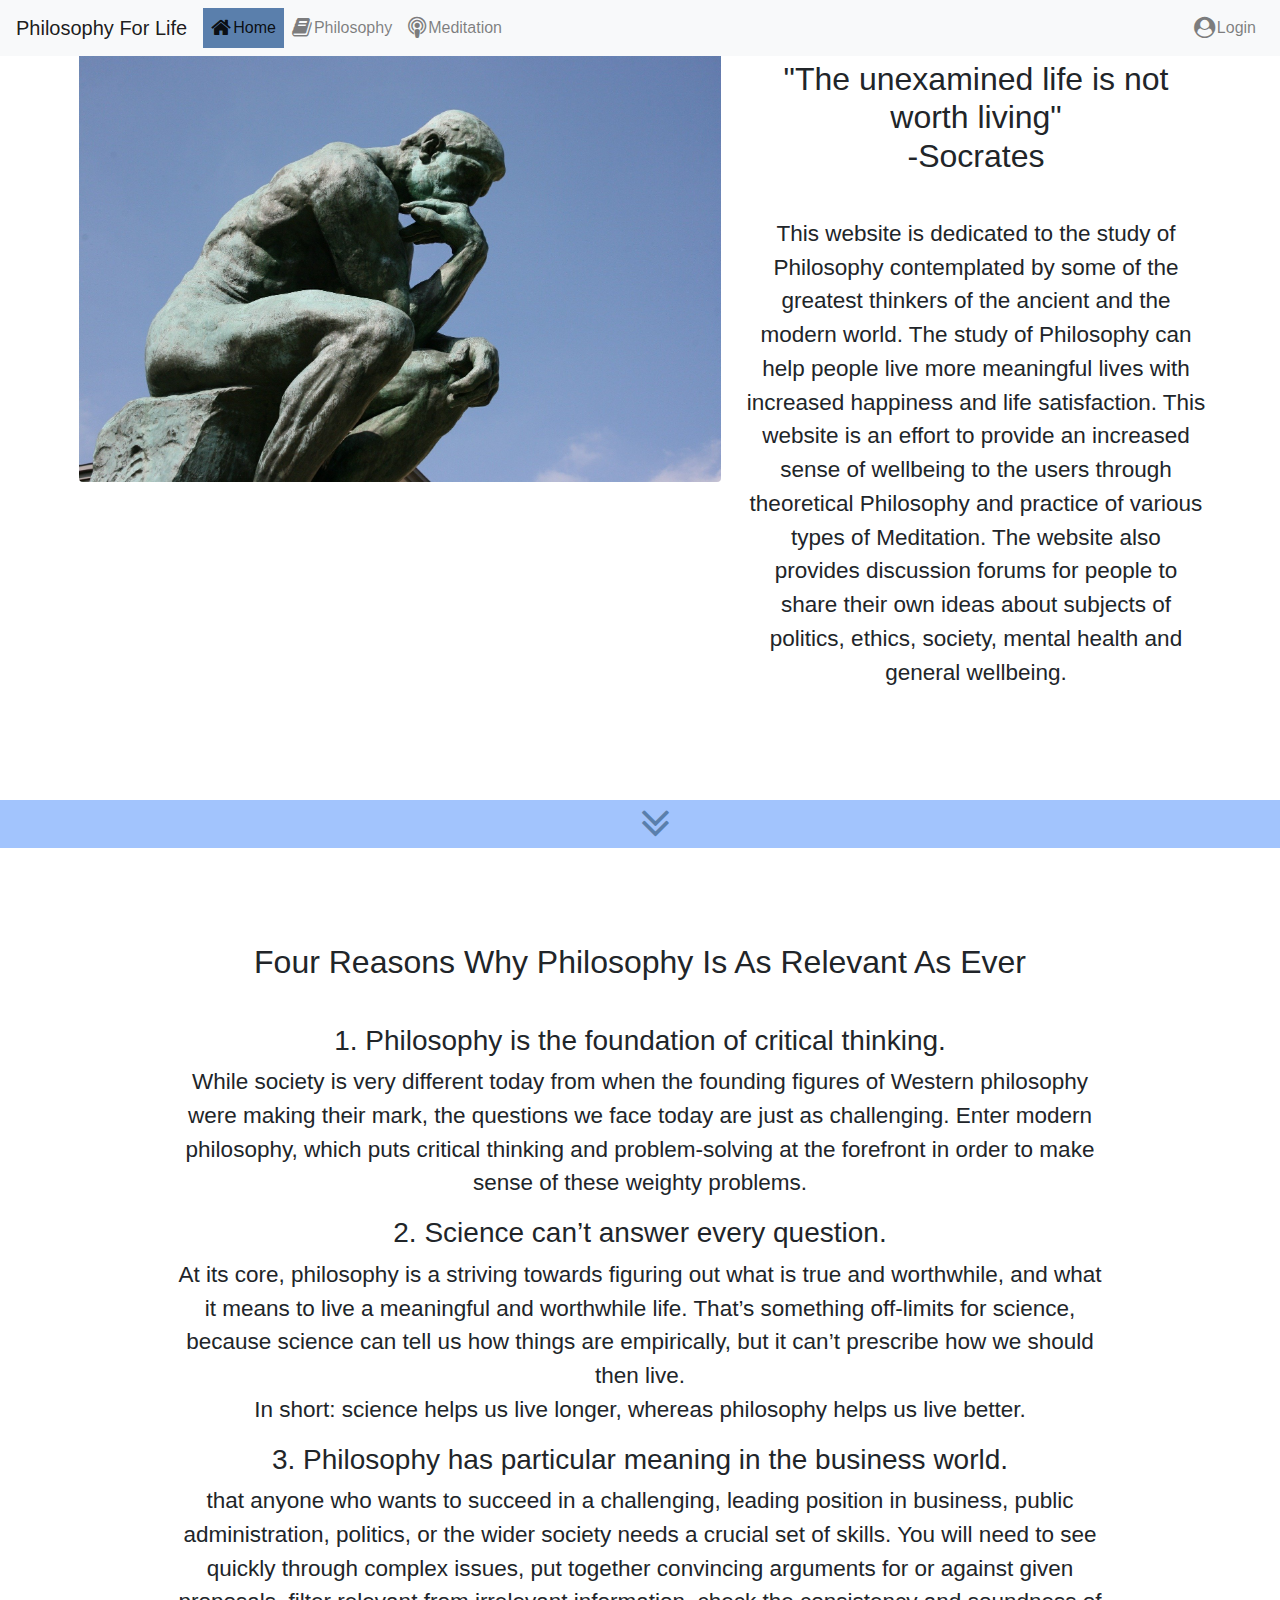
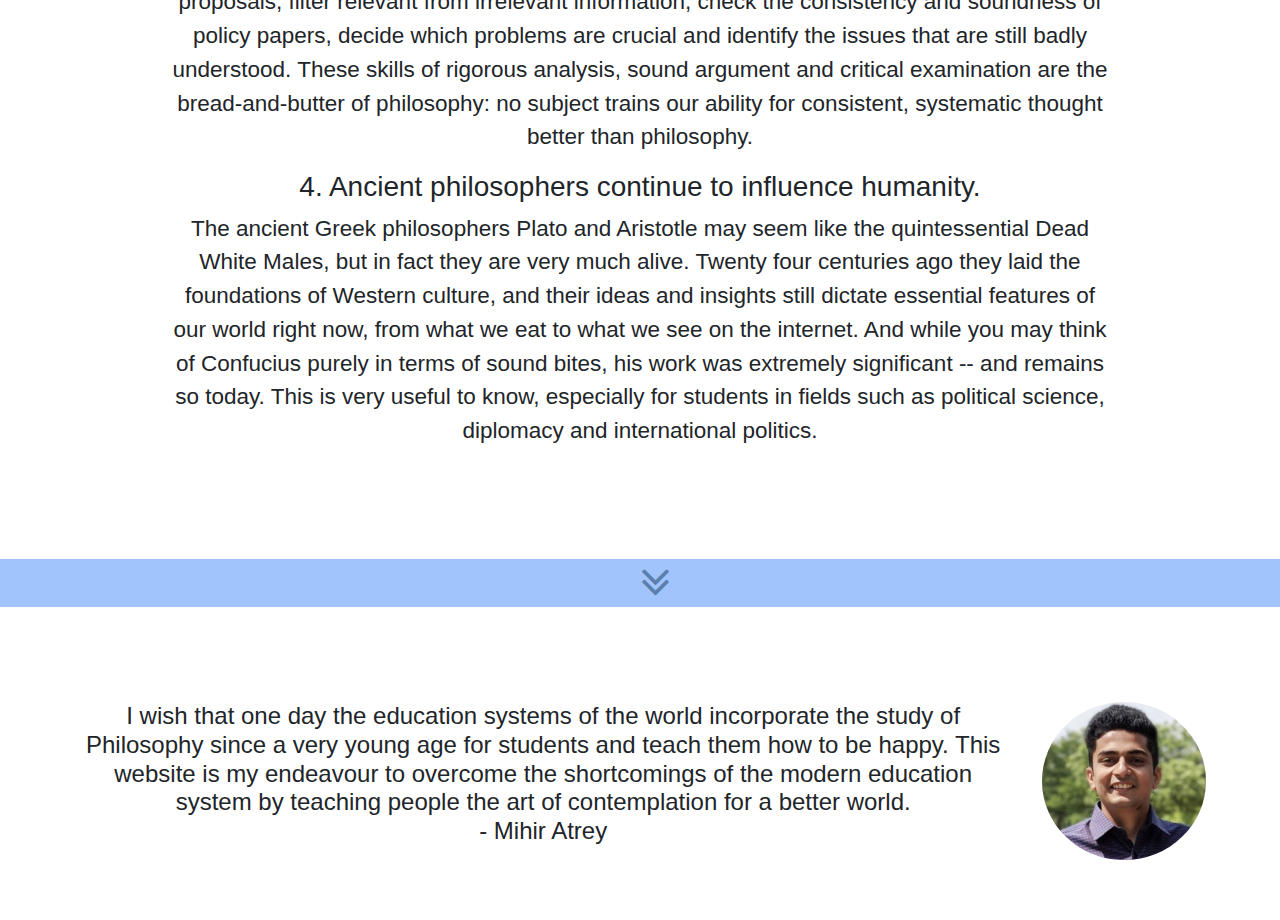
<file: index.html>
<!DOCTYPE html><html lang="en"><head><meta charset="UTF-8"><meta http-equiv="X-UA-Compatible" content="IE=edge"><meta name="viewport" content="width=device-width,initial-scale=1"><link rel="stylesheet" href="css/main.css"><title>Philosophy For Life</title></head><body><nav class="navbar navbar-expand-lg navbar-light bg-light fixed-top"><a class="navbar-brand">Philosophy For Life</a> <button class="navbar-toggler" type="button" data-toggle="collapse" data-target="#navbarSupportedContent" aria-controls="navbarSupportedContent" aria-expanded="false" aria-label="Toggle navigation"><span class="navbar-toggler-icon"></span></button><div class="collapse navbar-collapse" id="navbarSupportedContent"><ul class="navbar-nav mr-auto"><li class="nav-item active"><a class="nav-link" href="#"><i class="fa fa-home fa-lg nav-icon"></i>Home</a></li><li class="nav-item nav_item"><a class="nav-link" href="./philosophy.html"><i class="fa fa-book fa-lg nav-icon"></i>Philosophy</a></li><li class="nav-item nav_item"><a class="nav-link" href="./meditation.html"><i class="fa fa-podcast fa-lg nav-icon"></i>Meditation</a></li></ul><ul class="navbar-nav ml-auto"><li class="nav-item nav_item"><a class="nav-link" href="#" data-toggle="modal" data-target="#loginModal"><i class="fa fa-user-circle fa-lg nav-icon"></i>Login</a></li></ul></div></nav><div id="loginModal" class="modal fade" role="dialog"><div class="modal-dialog modal-lg" role="content"><div class="modal-content"><div class="modal-header"><h4 class="modal-title">Login</h4><button type="button" class="close" data-dismiss="modal">&times;</button></div><div class="modal-body"><form><div class="form-row"><div class="form-group col-sm-4"><label class="sr-only" for="exampleInputEmail3">Email address</label> <input type="email" class="form-control form-control-sm mr-1" id="exampleInputEmail3" placeholder="Enter email"></div><div class="form-group col-sm-4"><label class="sr-only" for="exampleInputPassword3">Password</label> <input type="password" class="form-control form-control-sm mr-1" id="exampleInputPassword3" placeholder="Password"></div><div class="col-sm-auto"><div class="form-check"><input class="form-check-input" type="checkbox"> <label class="form-check-label">Remember me</label></div></div></div><div class="form-row"><button type="submit" class="btn btn-primary btn-sm mr-auto">Sign in</button><h5 class="ml-1">or</h5>&nbsp;&nbsp;&nbsp; <button type="button" class="btn btn-secondary btn-sm ml-0">Sign Up</button></div></form></div></div></div></div><div class="container"><div class="row"><div class="col-12 col-md-7 float-md-left"><img class="img-fluid rounded thinker-img" src="./img/the-thinker.jpg"></div><div class="col-12 col-md-5 text float-md-right"><h2>"The unexamined life is not worth living"<br>-Socrates</h2><br><p>This website is dedicated to the study of Philosophy contemplated by some of the greatest thinkers of the ancient and the modern world. The study of Philosophy can help people live more meaningful lives with increased happiness and life satisfaction. This website is an effort to provide an increased sense of wellbeing to the users through theoretical Philosophy and practice of various types of Meditation. The website also provides discussion forums for people to share their own ideas about subjects of politics, ethics, society, mental health and general wellbeing.</p></div></div></div><div class="segregate"><i class="fa fa-angle-double-down fa-3x" style="color:#5a7fac" aria-hidden="true"></i></div><div class="container"><div class="row"><div class="col-10 offset-1 text"><h2>Four Reasons Why Philosophy Is As Relevant As Ever</h2><br><h3>1. Philosophy is the foundation of critical thinking.</h3><p>While society is very different today from when the founding figures of Western philosophy were making their mark, the questions we face today are just as challenging. Enter modern philosophy, which puts critical thinking and problem-solving at the forefront in order to make sense of these weighty problems.</p><h3>2. Science can’t answer every question.</h3><p>At its core, philosophy is a striving towards figuring out what is true and worthwhile, and what it means to live a meaningful and worthwhile life. That’s something off-limits for science, because science can tell us how things are empirically, but it can’t prescribe how we should then live.<br>In short: science helps us live longer, whereas philosophy helps us live better.</p><h3>3. Philosophy has particular meaning in the business world.</h3><p>that anyone who wants to succeed in a challenging, leading position in business, public administration, politics, or the wider society needs a crucial set of skills. You will need to see quickly through complex issues, put together convincing arguments for or against given proposals, filter relevant from irrelevant information, check the consistency and soundness of policy papers, decide which problems are crucial and identify the issues that are still badly understood. These skills of rigorous analysis, sound argument and critical examination are the bread-and-butter of philosophy: no subject trains our ability for consistent, systematic thought better than philosophy.</p><h3>4. Ancient philosophers continue to influence humanity.</h3><p>The ancient Greek philosophers Plato and Aristotle may seem like the quintessential Dead White Males, but in fact they are very much alive. Twenty four centuries ago they laid the foundations of Western culture, and their ideas and insights still dictate essential features of our world right now, from what we eat to what we see on the internet. And while you may think of Confucius purely in terms of sound bites, his work was extremely significant -- and remains so today. This is very useful to know, especially for students in fields such as political science, diplomacy and international politics.</p></div></div></div><div class="segregate"><i class="fa fa-angle-double-down fa-3x" style="color:#5a7fac" aria-hidden="true"></i></div><div class="container text"><div class="row"><div class="col-12 col-md-10 float-md-left"><h4>I wish that one day the education systems of the world incorporate the study of Philosophy since a very young age for students and teach them how to be happy. This website is my endeavour to overcome the shortcomings of the modern education system by teaching people the art of contemplation for a better world.<br>- Mihir Atrey</h4></div><div class="col-12 col-md-2 float-md-right"><img class="img-fluid rounded-circle" src="./img/Mihir_Atrey.jpg"></div></div></div><script src="js/main.js"></script></body></html>
</file>
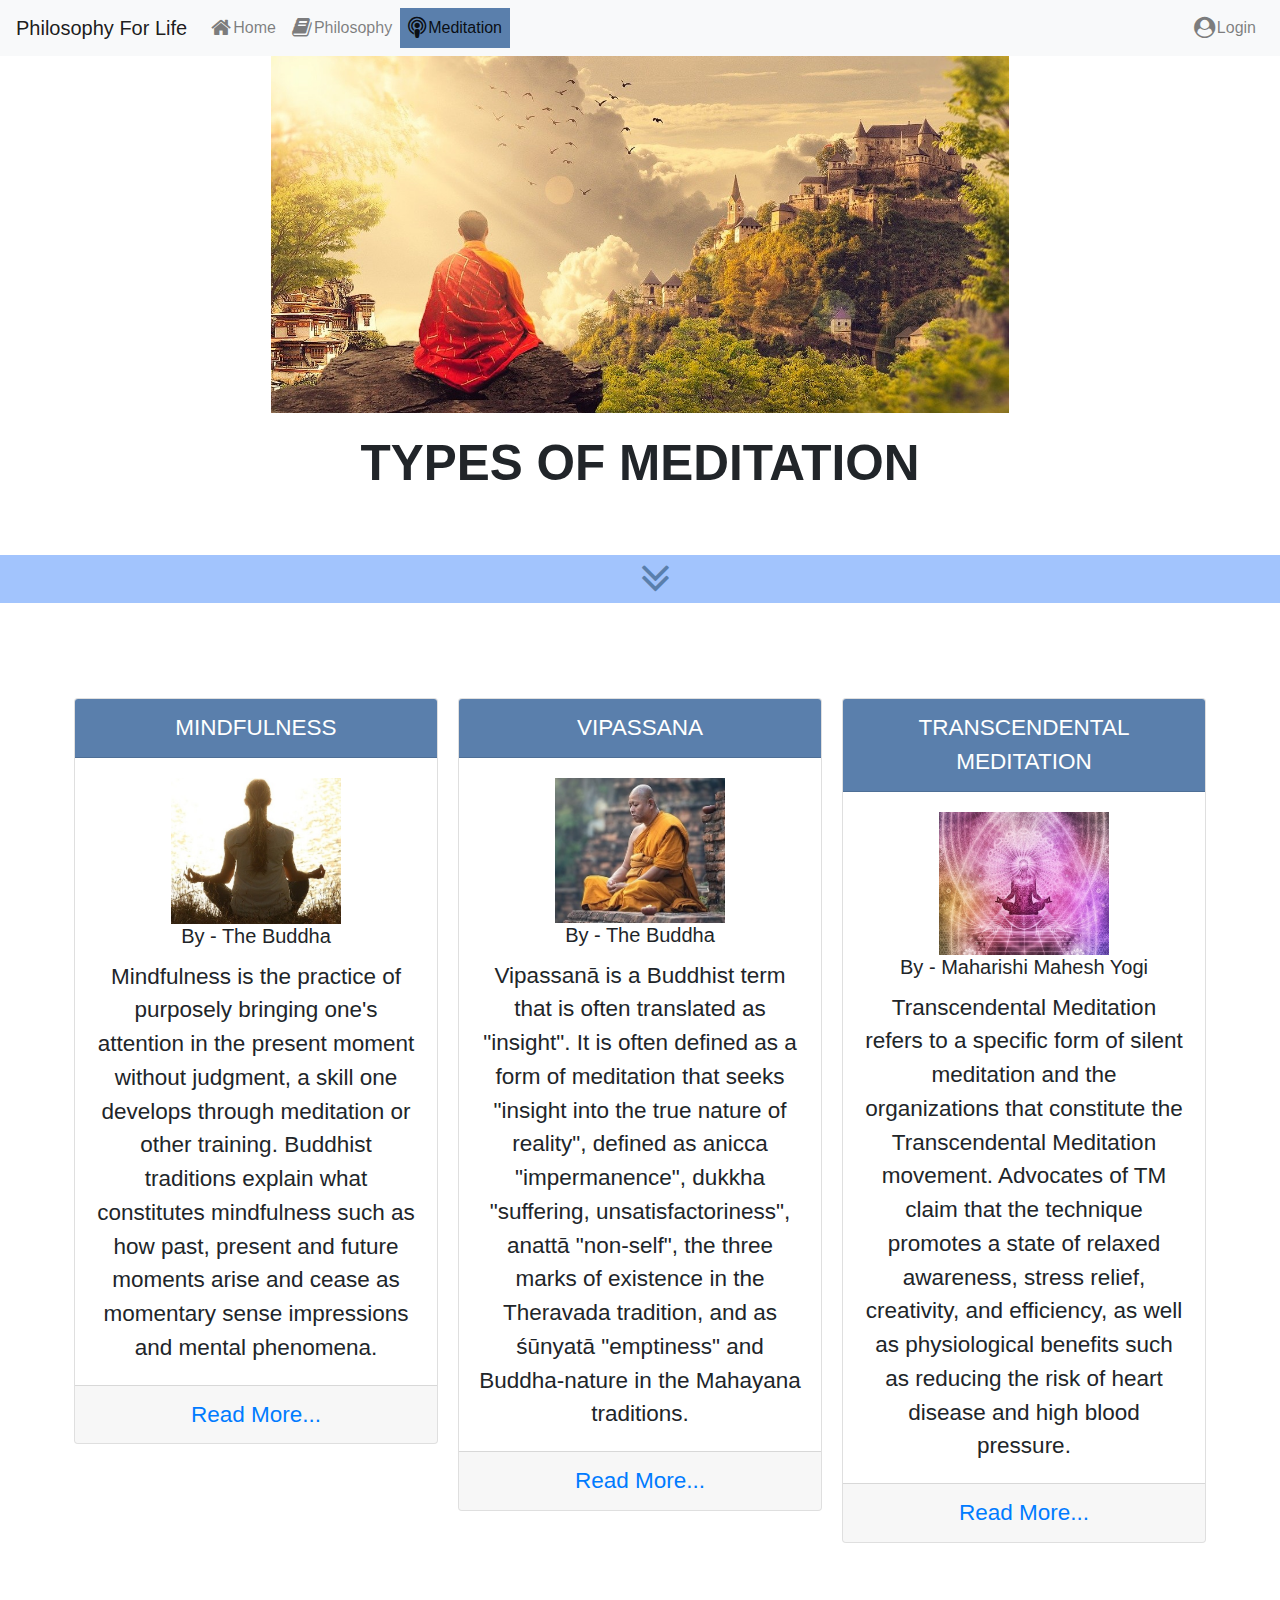
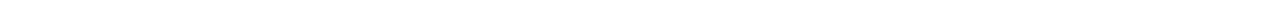
<file: meditation.html>
<!DOCTYPE html><html lang="en"><head><meta charset="UTF-8"><meta http-equiv="X-UA-Compatible" content="IE=edge"><meta name="viewport" content="width=device-width,initial-scale=1"><link rel="stylesheet" href="css/main.css"><title>Philosophy For Life</title></head><body><nav class="navbar navbar-expand-lg navbar-light bg-light fixed-top"><a class="navbar-brand">Philosophy For Life</a> <button class="navbar-toggler" type="button" data-toggle="collapse" data-target="#navbarSupportedContent" aria-controls="navbarSupportedContent" aria-expanded="false" aria-label="Toggle navigation"><span class="navbar-toggler-icon"></span></button><div class="collapse navbar-collapse" id="navbarSupportedContent"><ul class="navbar-nav mr-auto"><li class="nav-item nav_item"><a class="nav-link" href="./index.html"><i class="fa fa-home fa-lg nav-icon"></i>Home</a></li><li class="nav-item nav_item"><a class="nav-link" href="./philosophy.html"><i class="fa fa-book fa-lg nav-icon"></i>Philosophy</a></li><li class="nav-item active"><a class="nav-link" href="#"><i class="fa fa-podcast fa-lg nav-icon"></i>Meditation</a></li></ul><ul class="navbar-nav ml-auto"><li class="nav-item nav_item"><a class="nav-link" href="#" data-toggle="modal" data-target="#loginModal"><i class="fa fa-user-circle fa-lg nav-icon"></i>Login</a></li></ul></div></nav><div id="loginModal" class="modal fade" role="dialog"><div class="modal-dialog modal-lg" role="content"><div class="modal-content"><div class="modal-header"><h4 class="modal-title">Login</h4><button type="button" class="close" data-dismiss="modal">&times;</button></div><div class="modal-body"><form><div class="form-row"><div class="form-group col-sm-4"><label class="sr-only" for="exampleInputEmail3">Email address</label> <input type="email" class="form-control form-control-sm mr-1" id="exampleInputEmail3" placeholder="Enter email"></div><div class="form-group col-sm-4"><label class="sr-only" for="exampleInputPassword3">Password</label> <input type="password" class="form-control form-control-sm mr-1" id="exampleInputPassword3" placeholder="Password"></div><div class="col-sm-auto"><div class="form-check"><input class="form-check-input" type="checkbox"> <label class="form-check-label">Remember me</label></div></div></div><div class="form-row"><button type="submit" class="btn btn-primary btn-sm mr-auto">Sign in</button><h5 class="ml-1">or</h5>&nbsp;&nbsp;&nbsp; <button type="button" class="btn btn-secondary btn-sm ml-0">Sign Up</button></div></form></div></div></div></div><div class="container"><div class="row"><div class="col-12 col-md-8 offset-md-2 text-uppercase"><img class="img-fluid thinker-img" src="./img/meditation.jpg"><h1 class="text1">Types of Meditation</h1></div></div></div><div class="segregate"><i class="fa fa-angle-double-down fa-3x" style="color:#5a7fac" aria-hidden="true"></i></div><div class="container"><div class="row"><div class="col-12 col-md-6 col-lg-4 text"><div class="card"><div class="card-header card-color">MINDFULNESS</div><div class="card-body"><img class="img-fluid image" src="./img/mindfulness.jpg"><h5 class="card-title">By - The Buddha</h5><p class="card-text">Mindfulness is the practice of purposely bringing one's attention in the present moment without judgment, a skill one develops through meditation or other training. Buddhist traditions explain what constitutes mindfulness such as how past, present and future moments arise and cease as momentary sense impressions and mental phenomena.</p></div><div class="card-footer"><a href="socrates.html">Read More...</a></div></div></div><div class="col-12 col-md-6 col-lg-4 text"><div class="card"><div class="card-header card-color">VIPASSANA</div><div class="card-body"><img class="img-fluid image" src="./img/vipassana.jpg"><h5 class="card-title">By - The Buddha</h5><p class="card-text">Vipassanā is a Buddhist term that is often translated as "insight". It is often defined as a form of meditation that seeks "insight into the true nature of reality", defined as anicca "impermanence", dukkha "suffering, unsatisfactoriness", anattā "non-self", the three marks of existence in the Theravada tradition, and as śūnyatā "emptiness" and Buddha-nature in the Mahayana traditions.</p></div><div class="card-footer"><a href="stoicism.html">Read More...</a></div></div></div><div class="col-12 col-md-6 col-lg-4 text"><div class="card"><div class="card-header card-color text-uppercase">transcendental meditation</div><div class="card-body"><img class="img-fluid image" src="./img/transcendental.jpg"><h5 class="card-title">By - Maharishi Mahesh Yogi</h5><p class="card-text">Transcendental Meditation refers to a specific form of silent meditation and the organizations that constitute the Transcendental Meditation movement. Advocates of TM claim that the technique promotes a state of relaxed awareness, stress relief, creativity, and efficiency, as well as physiological benefits such as reducing the risk of heart disease and high blood pressure.</p></div><div class="card-footer"><a href="buddhism.html">Read More...</a></div></div></div></div></div><script src="js/main.js"></script></body></html>
</file>
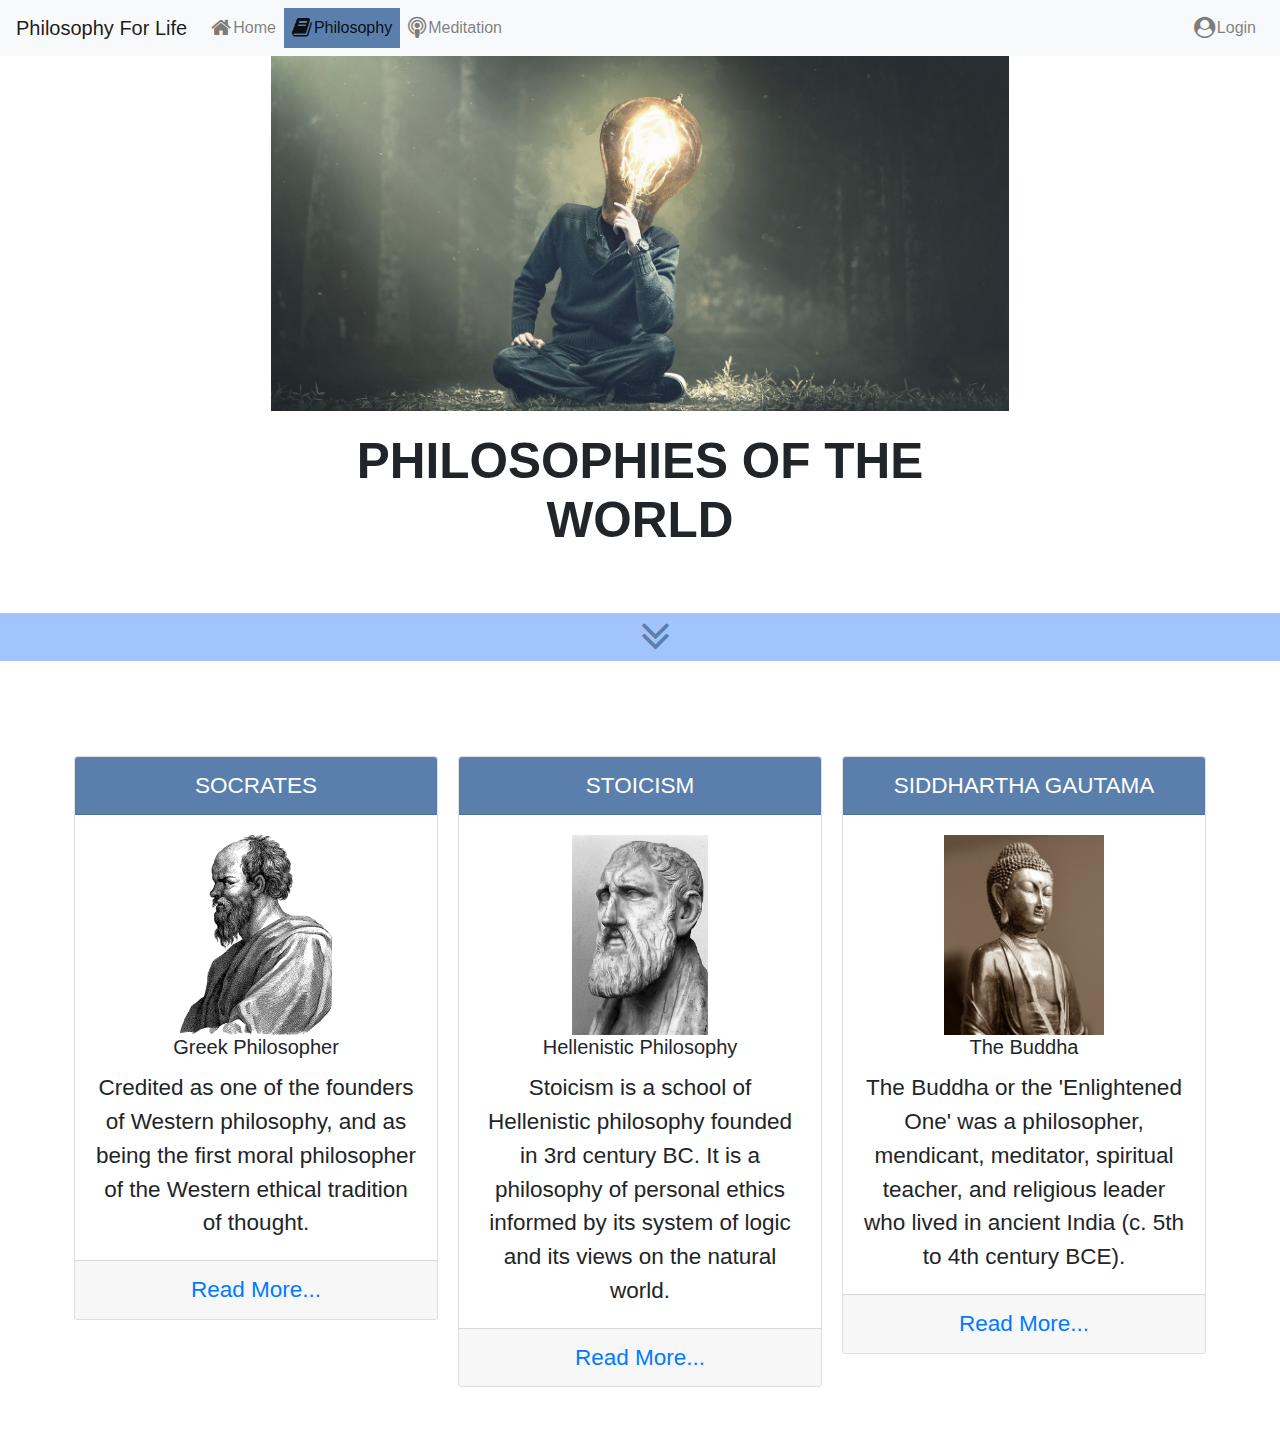
<file: philosophy.html>
<!DOCTYPE html><html lang="en"><head><meta charset="UTF-8"><meta http-equiv="X-UA-Compatible" content="IE=edge"><meta name="viewport" content="width=device-width,initial-scale=1"><link rel="stylesheet" href="css/main.css"><title>Philosophy For Life</title></head><body><nav class="navbar navbar-expand-lg navbar-light bg-light fixed-top"><a class="navbar-brand">Philosophy For Life</a> <button class="navbar-toggler" type="button" data-toggle="collapse" data-target="#navbarSupportedContent" aria-controls="navbarSupportedContent" aria-expanded="false" aria-label="Toggle navigation"><span class="navbar-toggler-icon"></span></button><div class="collapse navbar-collapse" id="navbarSupportedContent"><ul class="navbar-nav mr-auto"><li class="nav-item nav_item"><a class="nav-link" href="./index.html"><i class="fa fa-home fa-lg nav-icon"></i>Home</a></li><li class="nav-item active"><a class="nav-link" href="#"><i class="fa fa-book fa-lg nav-icon"></i>Philosophy</a></li><li class="nav-item nav_item"><a class="nav-link" href="./meditation.html"><i class="fa fa-podcast fa-lg nav-icon"></i>Meditation</a></li></ul><ul class="navbar-nav ml-auto"><li class="nav-item nav_item"><a class="nav-link" href="#" data-toggle="modal" data-target="#loginModal"><i class="fa fa-user-circle fa-lg nav-icon"></i>Login</a></li></ul></div></nav><div id="loginModal" class="modal fade" role="dialog"><div class="modal-dialog modal-lg" role="content"><div class="modal-content"><div class="modal-header"><h4 class="modal-title">Login</h4><button type="button" class="close" data-dismiss="modal">&times;</button></div><div class="modal-body"><form><div class="form-row"><div class="form-group col-sm-4"><label class="sr-only" for="exampleInputEmail3">Email address</label> <input type="email" class="form-control form-control-sm mr-1" id="exampleInputEmail3" placeholder="Enter email"></div><div class="form-group col-sm-4"><label class="sr-only" for="exampleInputPassword3">Password</label> <input type="password" class="form-control form-control-sm mr-1" id="exampleInputPassword3" placeholder="Password"></div><div class="col-sm-auto"><div class="form-check"><input class="form-check-input" type="checkbox"> <label class="form-check-label">Remember me</label></div></div></div><div class="form-row"><button type="submit" class="btn btn-primary btn-sm mr-auto">Sign in</button><h5 class="ml-1">or</h5>&nbsp;&nbsp;&nbsp; <button type="button" class="btn btn-secondary btn-sm ml-0">Sign Up</button></div></form></div></div></div></div><div class="container"><div class="row"><div class="col-12 col-md-8 offset-md-2 text-uppercase"><img class="img-fluid thinker-img" src="./img/forest-thinker.jpg"><h1 class="text1">Philosophies of the World</h1></div></div></div><div class="segregate"><i class="fa fa-angle-double-down fa-3x" style="color:#5a7fac" aria-hidden="true"></i></div><div class="container"><div class="row"><div class="col-12 col-md-6 col-lg-4 text"><div class="card"><div class="card-header card-color">SOCRATES</div><div class="card-body"><img class="img-fluid image" src="./img/Socrates.png"><h5 class="card-title">Greek Philosopher</h5><p class="card-text">Credited as one of the founders of Western philosophy, and as being the first moral philosopher of the Western ethical tradition of thought.</p></div><div class="card-footer"><a href="socrates.html">Read More...</a></div></div></div><div class="col-12 col-md-6 col-lg-4 text"><div class="card"><div class="card-header card-color">STOICISM</div><div class="card-body"><img class="img-fluid image" src="./img/Stoicism.jpg"><h5 class="card-title">Hellenistic Philosophy</h5><p class="card-text">Stoicism is a school of Hellenistic philosophy founded in 3rd century BC. It is a philosophy of personal ethics informed by its system of logic and its views on the natural world.</p></div><div class="card-footer"><a href="stoicism.html">Read More...</a></div></div></div><div class="col-12 col-md-6 col-lg-4 text"><div class="card"><div class="card-header card-color text-uppercase">Siddhartha Gautama</div><div class="card-body"><img class="img-fluid image" src="./img/buddha.jpg"><h5 class="card-title">The Buddha</h5><p class="card-text">The Buddha or the 'Enlightened One' was a philosopher, mendicant, meditator, spiritual teacher, and religious leader who lived in ancient India (c. 5th to 4th century BCE).</p></div><div class="card-footer"><a href="buddhism.html">Read More...</a></div></div></div></div></div><script src="js/main.js"></script></body></html>
</file>
